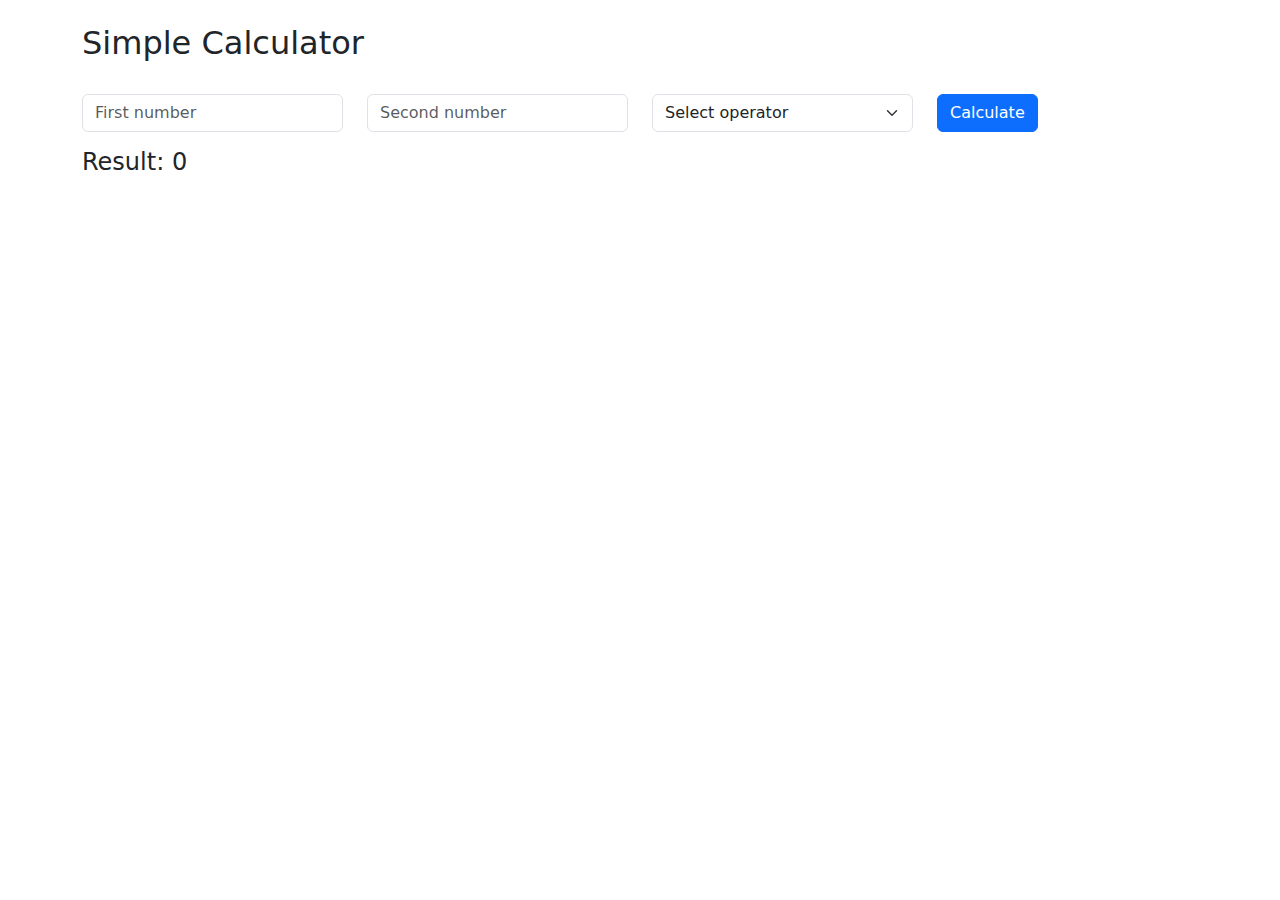
<file: calculator/index.html>
<!DOCTYPE html>
<html lang="en">

<head>
    <meta charset="UTF-8">
    <meta name="viewport" content="width=device-width, initial-scale=1.0">
    <title>Simple Calculator</title>
    <link href="https://cdn.jsdelivr.net/npm/bootstrap@5.3.3/dist/css/bootstrap.min.css" rel="stylesheet"
        integrity="sha384-QWTKZyjpPEjISv5WaRU9OFeRpok6YctnYmDr5pNlyT2bRjXh0JMhjY6hW+ALEwIH" crossorigin="anonymous">
</head>

<body>

    <section class="my-4">
        <div class="container">
            <div class="row">
                <div class="col-xl-12">
                    <h2>Simple Calculator</h2>
                </div>
            </div>
            <div class="row mt-4">
                <div class="col-xl-3">
                    <div class="mb-3">
                        <input type="text" name="f_num" id="f_num" class="form-control" placeholder="First number">
                        <span id="f_num_error" class="text-danger d-block"></span>
                    </div>
                </div>
                <div class="col-xl-3">
                    <div class="mb-3">
                        <input type="text" name="s_num" id="s_num" class="form-control" placeholder="Second number">
                        <span id="s_num_error" class="text-danger d-block"></span>
                    </div>
                </div>
                <div class="col-xl-3">
                    <select class="form-select" name="operator" id="operator">
                        <option value="" selected disabled>Select operator</option>
                        <option value="addition">Addition (+)</option>
                        <option value="subtraction">Subtraction (-)</option>
                        <option value="multiplication">Multiplication (*)</option>
                        <option value="division">Division (/)</option>
                    </select>
                    <span id="operator_error" class="text-danger d-block"></span>
                </div>
                <div class="col-xl-3">
                    <button type="button" class="btn btn-primary" id="calculate">Calculate</button>
                </div>
            </div>
            <div class="row">
                <div class="col-xl-12">
                    <h4>Result: <span class="show_result" id="show_result_id">0</span></h4>
                </div>
            </div>
        </div>
    </section>

    <script src="https://cdn.jsdelivr.net/npm/bootstrap@5.3.3/dist/js/bootstrap.bundle.min.js"
        integrity="sha384-YvpcrYf0tY3lHB60NNkmXc5s9fDVZLESaAA55NDzOxhy9GkcIdslK1eN7N6jIeHz"
        crossorigin="anonymous"></script>

    <script>
        const firstNumberInput = document.getElementById('f_num');
        const secondNumberInput = document.getElementById('s_num');
        const operatorSelect = document.getElementById('operator');
        const calculateBtn = document.getElementById('calculate');
        const fNumError = document.getElementById('f_num_error');
        const sNumError = document.getElementById('s_num_error');
        const operatorError = document.getElementById('operator_error');
        const showResult = document.getElementById('show_result_id');

        calculateBtn.addEventListener('click', function () {
            // Clear previous error messages
            clearErrors();

            // Retrieve input values
            const firstNumberValue = parseFloat(firstNumberInput.value);
            const secondNumberValue = parseFloat(secondNumberInput.value);
            const operatorValue = operatorSelect.value;

            // set error message 
            setErrorMsg(firstNumberValue, secondNumberValue, operatorValue);

            // Perform calculation based on operator
            calculateFun(operatorValue, firstNumberValue, secondNumberValue)

        });

        // clear all error message 
        function clearErrors() {
            fNumError.innerText = '';
            sNumError.innerText = '';
            operatorError.innerText = '';
        }

        // set all error message 
        function setErrorMsg(firstNumberValue, secondNumberValue, operatorValue) {

            // Validate first number
            if (isNaN(firstNumberValue)) {
                fNumError.innerText = 'Please enter a valid number.';
            }

            // Validate second number
            if (isNaN(secondNumberValue)) {
                sNumError.innerText = 'Please enter a valid number.';
            }

            // Validate operator selection
            if (!operatorValue) {
                operatorError.innerText = 'Please select an operator.';
            }

            if (isNaN(firstNumberValue) || isNaN(secondNumberValue) || !operatorValue) {
                return;
            }
        }

        // calculate input 
        function calculateFun(operatorValue, firstNumberValue, secondNumberValue) {
            let result;
            switch (operatorValue) {
                case 'addition':
                    result = firstNumberValue + secondNumberValue;
                    break;
                case 'subtraction':
                    result = firstNumberValue - secondNumberValue;
                    break;
                case 'multiplication':
                    result = firstNumberValue * secondNumberValue;
                    break;
                case 'division':
                    if (secondNumberValue === 0) {
                        sNumError.innerText = 'Cannot divide by zero.';
                        return;
                    }
                    result = firstNumberValue / secondNumberValue;
                    break;
                default:
                    operatorError.innerText = 'Invalid operator.';
                    return;
            }

            // Display result
            if (!isNaN(result)){
                showResult.innerText = result.toFixed();
            }
        }

    </script>

</body>

</html>
</file>
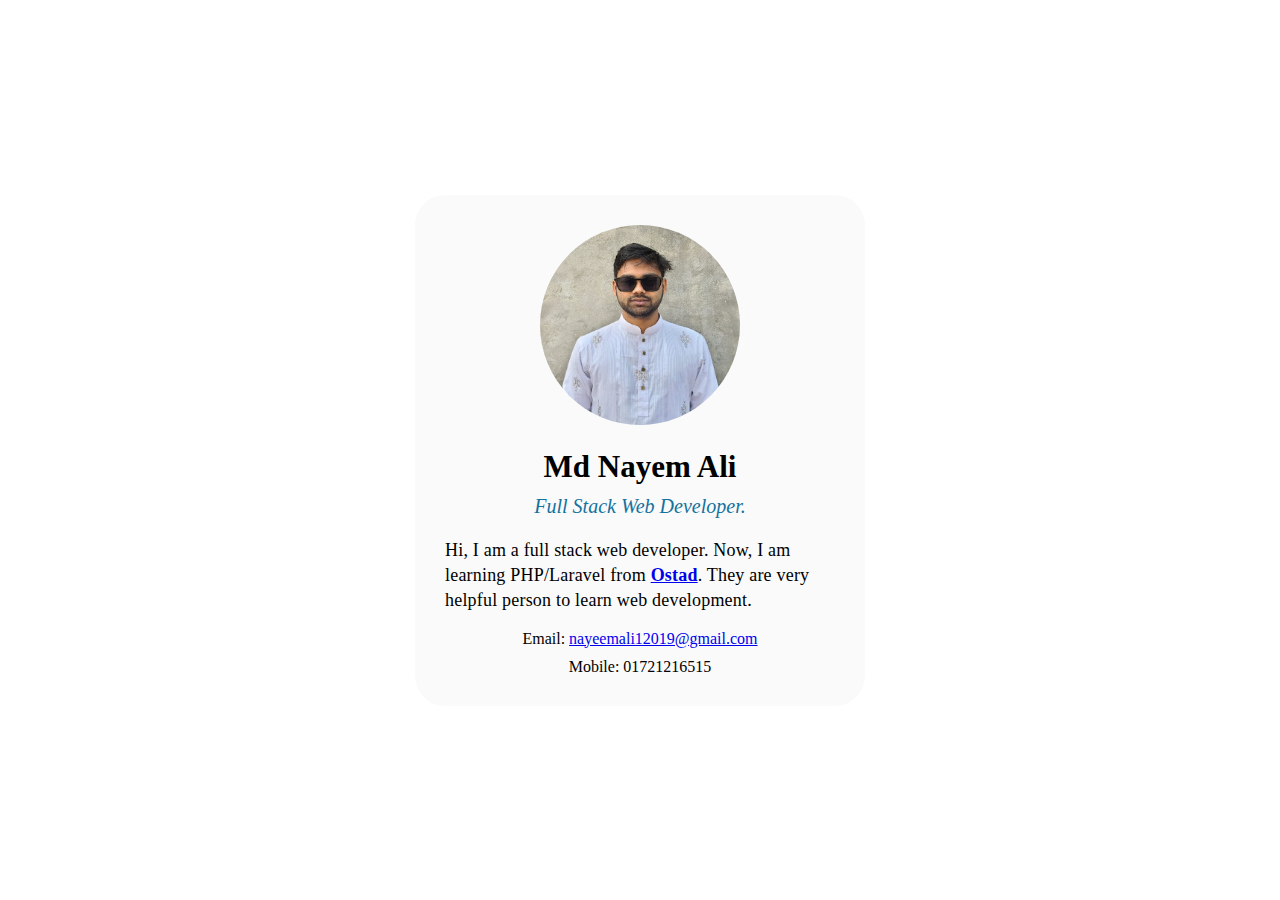
<file: profile_card/index.html>
<!DOCTYPE html>
<html lang="en">

<head>
    <meta charset="UTF-8">
    <meta name="viewport" content="width=device-width, initial-scale=1.0">
    <title>Profile Card</title>
    <link rel="stylesheet" href="style.css">
</head>

<body>

    <div class="profile-card-wrap">
        <div class="profile-card">
            <div class="profile-card-img">
                <img src="full-stack-web-developer.png" alt="Full Stack Web Developer">
            </div>
            <div class="profile-card-content">
                <h2 class="card-title">Md Nayem Ali</h2>
                <span class="card-subtitle">Full Stack Web Developer.</span>
                <p class="card-desc">Hi, I am a full stack web developer. Now, I am learning PHP/Laravel from <a
                        target="_blank" href="https://ostad.app/">Ostad</a>. They are very helpful person to learn web
                    development.</p>
                <div class="profile-card-info">
                    <ul>
                        <li>Email: <a href="mailto:nayeemali12019@gmail.com
                        ">nayeemali12019@gmail.com</a></li>
                        <li>Mobile: <span>01721216515</span></li>
                    </ul>
                </div>
            </div>
        </div>
    </div>

</body>

</html>
</file>
<file: profile_card/style.css>
* {
    margin: 0px;
    padding: 0px;
}

.profile-card-wrap {
    display: flex;
    align-items: center;
    justify-content: center;
    height: 100vh;
}

.profile-card {
    background-color: #cdcdcd17;
    display: inline-block;
    width: 390px;
    border-radius: 30px;
    text-align: center;
    padding: 10px 30px;
    margin: 10px;
    padding-bottom: 30px;
}

.profile-card-img {
    margin: 20px 0;
}

.profile-card-img img {
    width: 200px;
    height: 200px;
    border-radius: 50%;
}

.card-title {
    font-size: 31px;
    font-weight: 600;
    margin-bottom: 10px;
}

.card-subtitle {
    font-size: 20px;
    font-weight: 500;
    font-style: italic;
    display: block;
    margin-bottom: 20px;
    color: #14729d;
}

.card-desc {
    text-align: left;
    line-height: 25px;
    font-size: 18px;
    letter-spacing: 0.2px;
    margin-bottom: 17px;
}

.card-desc a {
    font-weight: 600;
}

.profile-card-info ul li {
    list-style: none;
    margin-top: 10px;
}
</file>
